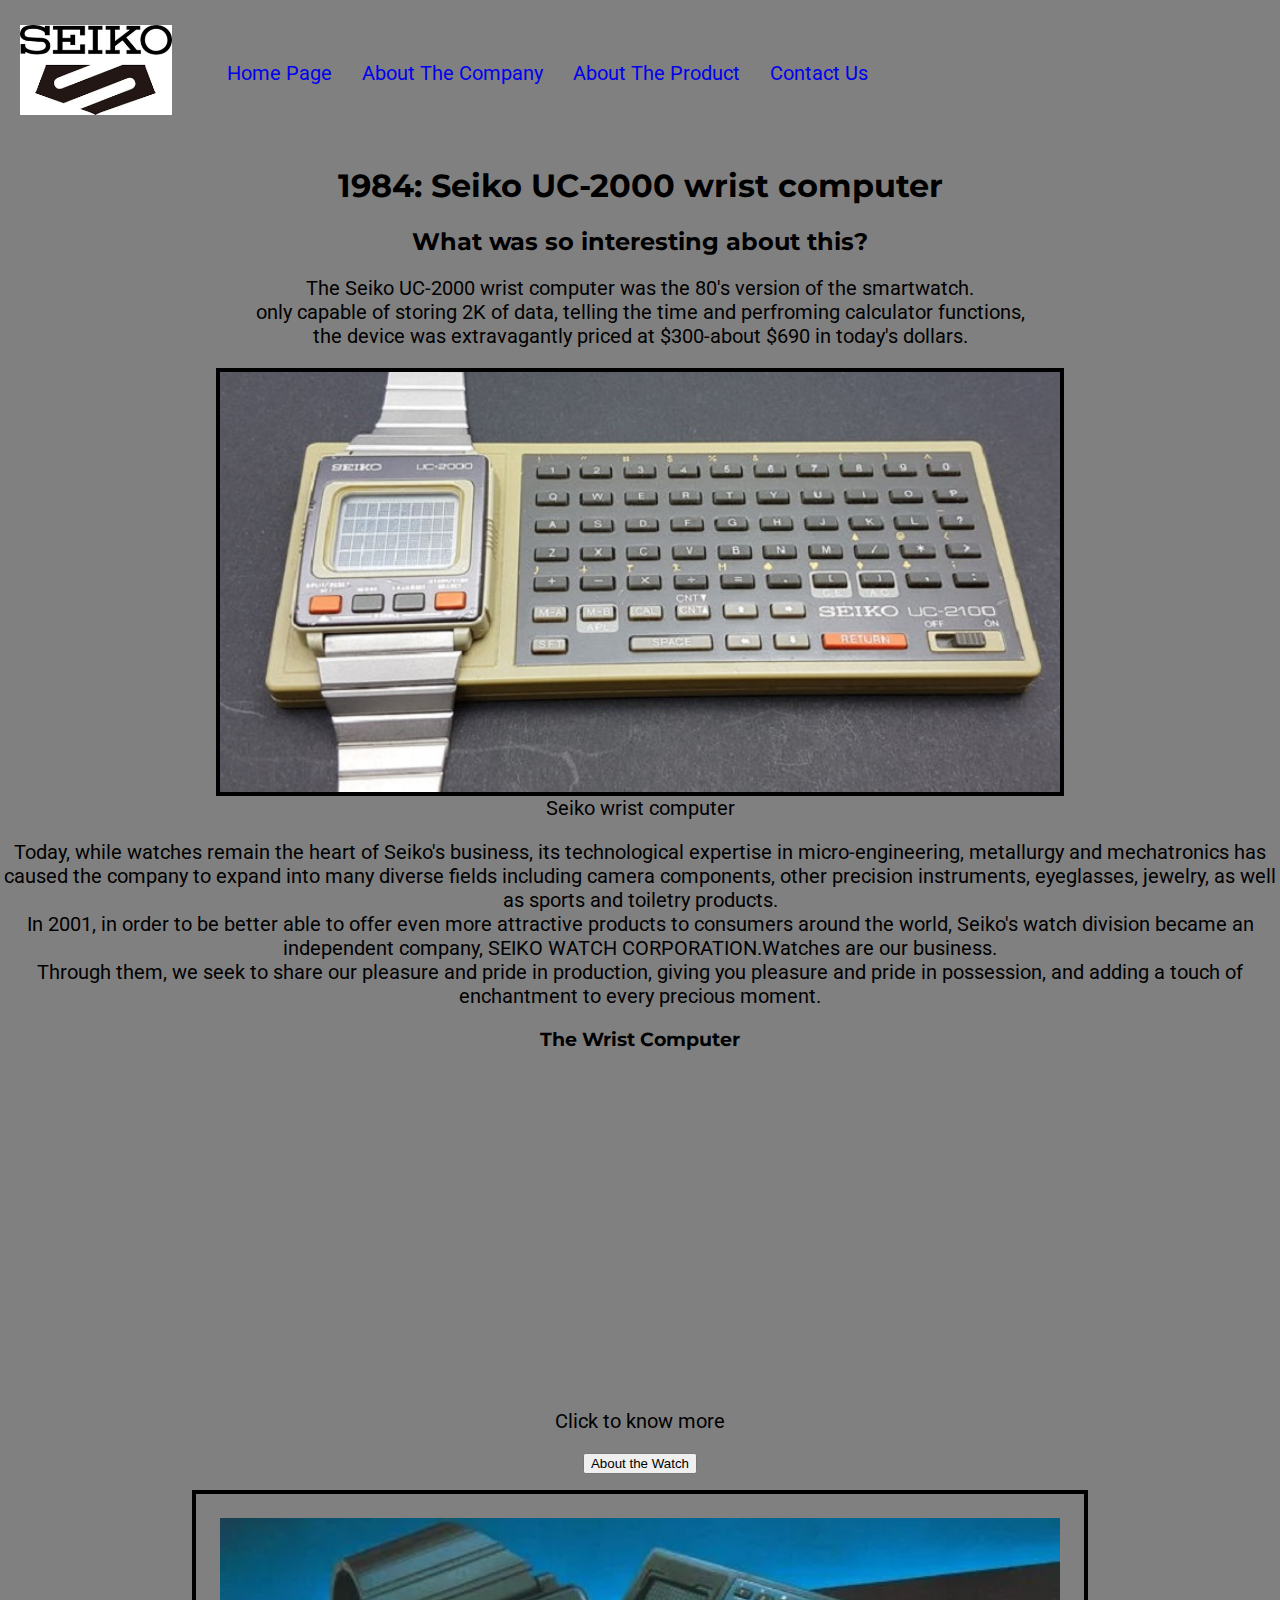
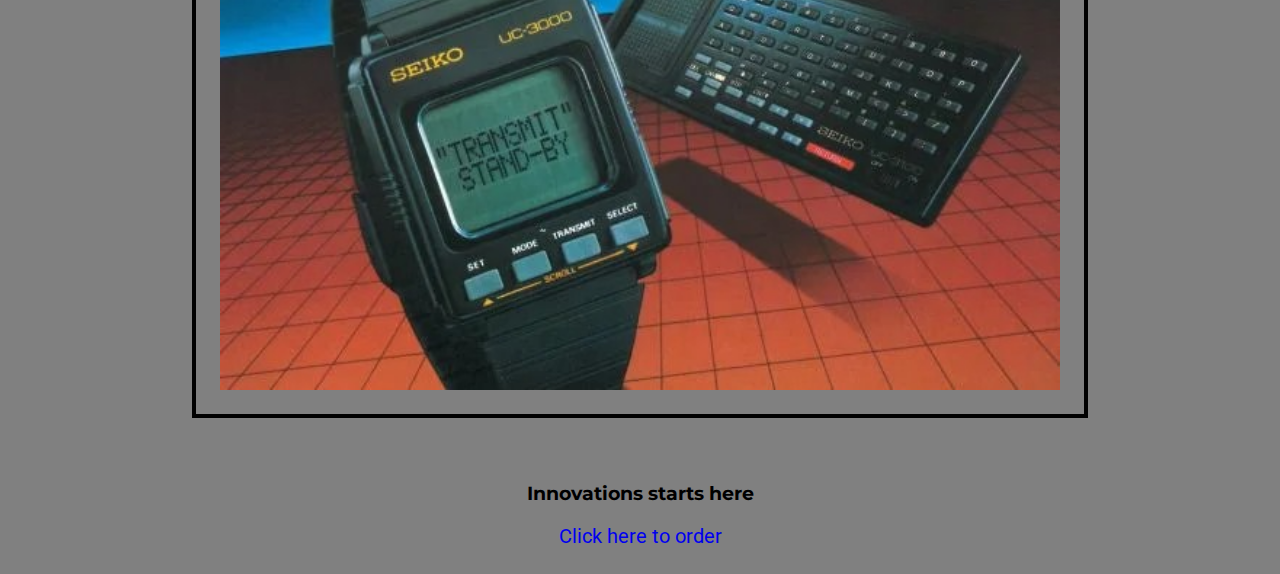
<file: final project/index.html>
<!doctype html><!--mentioning the doctype of the file -->
<html lang="en">
<!-- adding the meta data to our main project-->

<head><!--head element-->
  <meta charset="utf-8"><!-- setting the characterset-->
  <meta name="viewport" content="width=device-width, initial-scale=1">
  <title>The Wrist Computer</title> <!--the title of the html is wrist computer -->
  <!-- setting up the meta data  -->
  <meta name="description" content="THE SEIKO WATCH 2000">
  <meta name="robots" content="noindex,nofollow">
  <script src="https://code.jquery.com/jquery-3.6.0.min.js"
    integrity="sha256-/xUj+3OJU5yExlq6GSYGSHk7tPXikynS7ogEvDej/m4=" crossorigin="anonymous"></script>

  <!-- add our custom js file -->
  <script>
    $(document).ready(
      $(function () {
        $("#header").load("./Header.html");
        $("#footer").load("./Footer.html");


        // user interactions using javascript
        let x = document.querySelector(".center section div h1");
        x.addEventListener("mouseenter",()=>{
          $(x).css("color","white");
        })
        
        x.addEventListener("mouseleave",()=>{
          $(x).css("color","black");
        })


      })


  );

  </script>

  <link rel="stylesheet" href="./css/style.css"> <!-- attaching the css file to the index.html-->
  <!--adding the font-->
  <link rel="preconnect" href="https://fonts.googleapis.com">
  <link rel="preconnect" href="https://fonts.gstatic.com" crossorigin>
  <link
    href="https://fonts.googleapis.com/css2?family=Montserrat:wght@400;500;700&family=Roboto:ital,wght@0,400;0,500;0,700;1,300&display=swap"
    rel="stylesheet">
</head>
<!-- making the body a flex container -->

<body class="flex">
  <!--Adding our header first-->
  <header id="header">


  </header><!--header tags ends -->


  <main class="center"><!--defining a class to the main-->

    <section><!--section 1 -->
      <div>
        <h1>1984: Seiko UC-2000 wrist computer</h1><!-- this is out h1-->
      </div>
    </section>
    <section><!--section 2 -->
      <div>
        <h2>What was so interesting about this?</h2><!--our second heading -->
        <p>The Seiko UC-2000 wrist computer was the 80's version of the smartwatch.<br><!--break tag -->
          only capable of storing 2K of data, telling the time and perfroming calculator
          functions,<br><!--another break tag -->
          the device was extravagantly priced at $300-about $690 in today's dollars.</p>
      </div>
    </section>

    <figure><!-- insering our first picture-->
      <img src="./img/sample-img2.jpg" alt="image 1" class="center">
      <figcaption>Seiko wrist computer</figcaption><!-- this is the figure caption-->
    </figure>
    <div><!--section 3 -->
      <p>Today, while watches remain the heart of Seiko's business, its technological expertise in micro-engineering,
        metallurgy and mechatronics has caused the company to expand into many diverse fields including camera
        components, other precision instruments, eyeglasses, jewelry, as well as sports and toiletry products.<br> In
        2001, in order to be better able to offer even more attractive products to consumers around the world, Seiko's
        watch division became an independent company, SEIKO WATCH CORPORATION.Watches are our business.<br> Through
        them, we seek to share our pleasure and pride in production, giving you pleasure and pride in possession, and
        adding a touch of enchantment to every precious moment.</p>
    </div>

    <section><!--sction 5 -->
      <div>
        <h3>The Wrist Computer</h3>
        <!-- embedding a video in the html-->
        <iframe width="560" height="315" src="https://www.youtube.com/embed/Wx1ujueXMrA?si=20I0HVBJ2hUo42pn"
          title="YouTube video player" frameborder="0"
          allow="accelerometer; autoplay; clipboard-write; encrypted-media; gyroscope; picture-in-picture; web-share"
          referrerpolicy="strict-origin-when-cross-origin" allowfullscreen></iframe>
        <p id="RR">Click to know more</p>
        <button type="button"
          onclick='document.getElementById("RR").innerHTML = "Watch the complete video to get indepth knowledge about the watch" '>About
          the Watch</button>
      </div>
    </section>
    <figure><!-- insering another image -->
      <img src="./img/img2.jpg" alt="image 2" class="ok">
    </figure>




  </main><!--main tag ends  -->

  <footer id="footer"><!--footer tag -->


  </footer><!--footer tag ends  -->

</body>

</html><!-- html ends-->
</file>
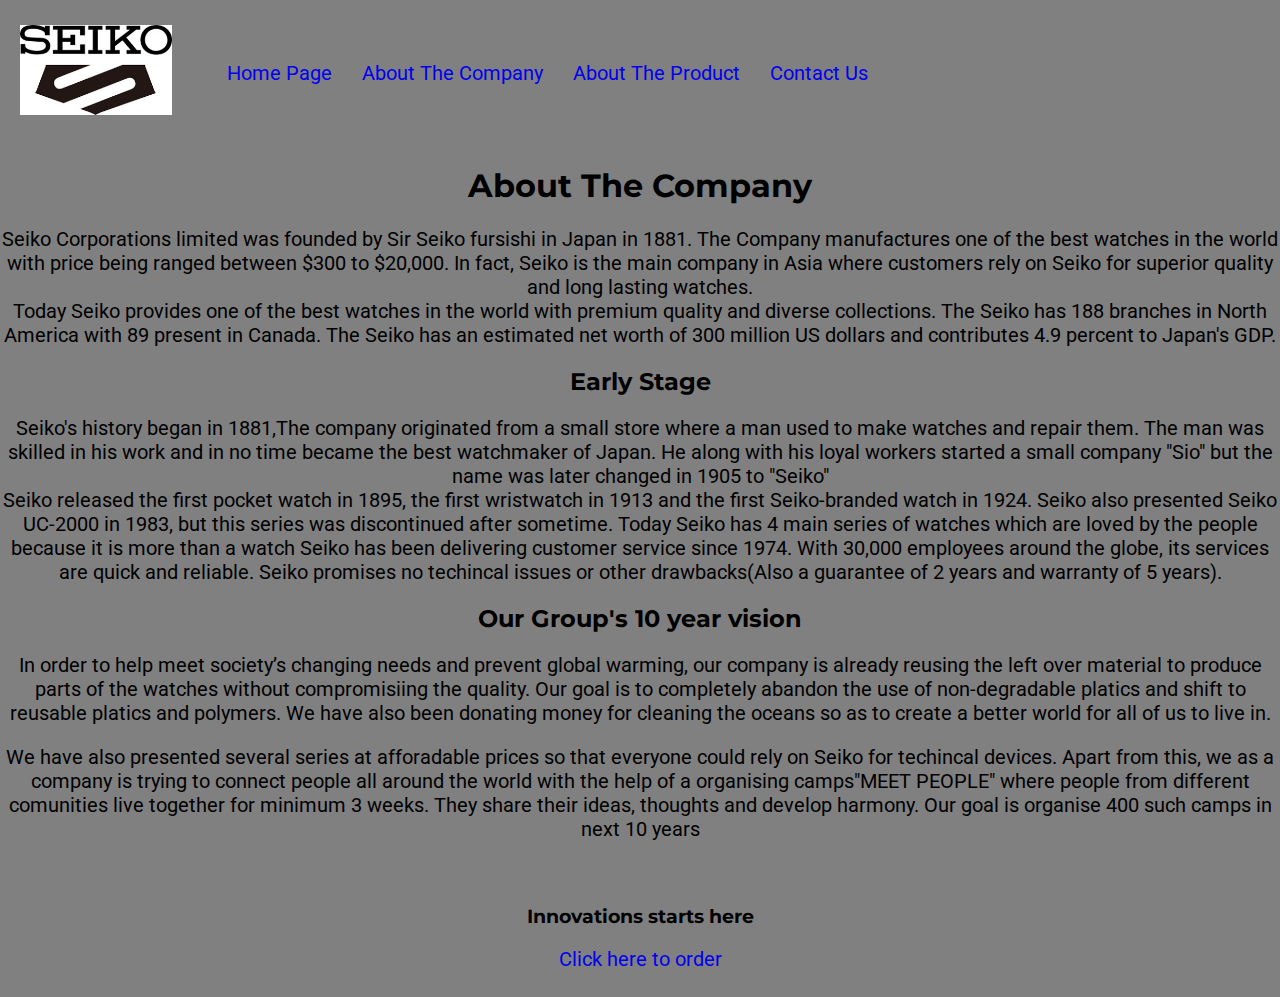
<file: final project/about.html>
<!doctype html><!--mentioning the doctype of the file -->
<html lang="en">
 <!-- adding the meta data to our main project-->
  <head><!--head element-->
  <meta charset="utf-8"><!-- setting the characterset-->
  <meta name="viewport" content="width=device-width, initial-scale=1">
  <title>The Wrist Computer</title>  <!--the title of the html is wrist computer -->
 <!-- adding the meta data  -->
  <meta name="description" content="THE SEIKO WATCH 2000">
  <meta name="robots" content="noindex,nofollow">
  <script src="https://code.jquery.com/jquery-3.6.0.min.js" integrity="sha256-/xUj+3OJU5yExlq6GSYGSHk7tPXikynS7ogEvDej/m4=" crossorigin="anonymous"></script>
  <!-- add our custom js file -->
  <script>
  $(function(){
    $("#header").load("Header.html");
    $("#footer").load("Footer.html");
  });

  </script>
  

  <link rel="stylesheet" href="./css/style.css"><!-- attaching the css file to the index.html-->
  <!--adding the google fonts-->
  <link rel="preconnect" href="https://fonts.googleapis.com">
  <link rel="preconnect" href="https://fonts.gstatic.com" crossorigin>
  <link href="https://fonts.googleapis.com/css2?family=Montserrat:wght@400;500;700&family=Roboto:ital,wght@0,400;0,500;0,700;1,300&display=swap" rel="stylesheet">
 </head>
 <!-- making the body a flex container -->
  <body class="flex">
   <!--Adding our header first-->
    <header id="header">

      </header><!--header tags ends -->
   <main class="center"><!--main tag with class center -->

     <!-- the information provided is false -->
     <h1>About The Company</h1><!-- heading 1-->
     <p>Seiko Corporations limited was founded by Sir Seiko fursishi in Japan in 1881. The Company manufactures one of the best watches in the world with price being ranged between $300 to $20,000. In fact, Seiko is the main company in Asia where customers rely on Seiko for superior quality and long lasting watches.<br>
     Today Seiko provides one of the best watches in the world with premium quality and diverse collections. The Seiko has 188 branches in North America with 89 present in Canada. The Seiko has an estimated net worth of 300 million US dollars and contributes 4.9 percent to Japan's GDP.</p>


     <h2>Early Stage</h2><!-- heading 2-->
     <p>Seiko's history began in 1881,The company originated from a small store where a man used to make watches and repair them. The man was skilled in his work and in no time became the best watchmaker of Japan. He along with his loyal workers started a small company "Sio" but the name was later changed in 1905 to "Seiko" <br>

     Seiko released the first pocket watch in 1895, the first wristwatch in 1913 and the first Seiko-branded watch in 1924. Seiko also presented Seiko UC-2000 in 1983, but this series was discontinued after sometime. Today Seiko has 4 main series of watches which are loved by the people because it is more than a watch   Seiko has been delivering customer service since 1974. With 30,000 employees around the globe, its services are quick and reliable. Seiko promises no techincal issues or other drawbacks(Also a guarantee of 2 years and warranty of 5 years).</p>


     <h2>Our Group's 10 year vision</h2>

     <p>
       In order to help meet society’s changing needs and prevent global warming, our company is already reusing the left over material to produce parts of the watches without compromisiing the quality. Our goal is to completely
       abandon the use of non-degradable platics and shift to reusable platics and polymers. We have also been donating money for cleaning the oceans so as to create a better world for all of us to live in.


     </p>


     <p>We have also presented several series at afforadable prices so that everyone could rely on Seiko for techincal devices. Apart from this, we as a company is trying to connect people all around the world with the help of a organising camps"MEET PEOPLE" where people from different comunities live together for minimum 3 weeks. They share their ideas, thoughts and develop harmony. Our goal is organise 400 such camps in next 10 years</p>


   </main><!--main tag ends -->

     <footer id="footer"><!-- footer tag-->

  </footer>


</body><!--body tag ends -->


 </html><!--html ends -->
</file>
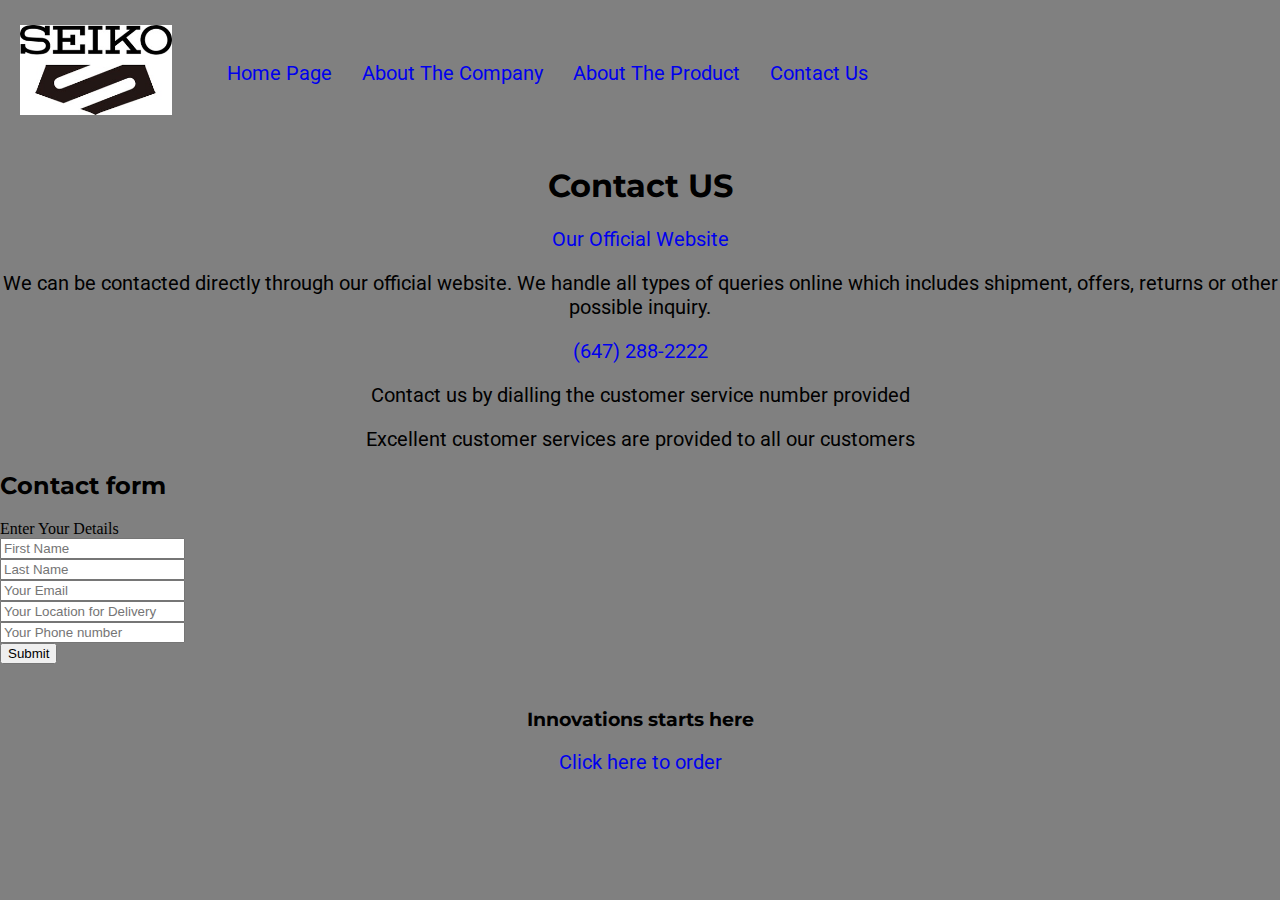
<file: final project/contact.html>
<!doctype html><!--mentioning the doctype of the file -->
<html lang="en">
 <!-- adding the meta data to our main project-->
  <head><!--head element-->
  <meta charset="utf-8"><!-- setting the characterset-->
  <meta name="viewport" content="width=device-width, initial-scale=1">
  <title>The Wrist Computer</title>  <!--the title of the html is wrist computer -->
 <!-- setting up the meta data  -->
  <meta name="description" content="THE SEIKO WATCH 2000">
  <meta name="robots" content="noindex,nofollow">
  <script src="https://code.jquery.com/jquery-3.6.0.min.js" integrity="sha256-/xUj+3OJU5yExlq6GSYGSHk7tPXikynS7ogEvDej/m4=" crossorigin="anonymous"></script>
  <!-- add our custom js file -->
  <script>
  $(function(){
    $("#header").load("Header.html");
    $("#footer").load("Footer.html");
  });

  </script>

  <link rel="stylesheet" href="./css/style.css"><!-- attaching the css file to the index.html-->
  <!--adding the font-->
  <link rel="preconnect" href="https://fonts.googleapis.com">
  <link rel="preconnect" href="https://fonts.gstatic.com" crossorigin>
  <link href="https://fonts.googleapis.com/css2?family=Montserrat:wght@400;500;700&family=Roboto:ital,wght@0,400;0,500;0,700;1,300&display=swap" rel="stylesheet">
 </head>
 <!-- making the body a flex container -->
  <body class="flex">
   <!--Adding our header first-->
    <header id="header">

      </header><!--header tags ends -->

   <main class="center"><!--main tag starts and a class ok is defined -->

     <h1>Contact US</h1><!--our first heading -->

     <a href="https://www.seikowatches.com/ca-en">Our Official Website</a><!--link of the official website of seiko -->
     <p>We can be contacted directly through our official website. We handle all types of queries online which includes shipment, offers, returns or other possible inquiry.</p>

     <a href="Customer-Service1:647-288-2222">(647) 288-2222</a><!--official number of customer care of seiko -->
    <p>Contact us by dialling the customer service number provided</p>


    <p>Excellent customer services are provided to all our customers</p>
   </main>

   <section><!--making a contact form -->
     <h2>Contact form</h2><!-- second heading-->
      <form action="input" method="Post" autocomplete="on" enctype="multipart/form-data"><!-- Using form element to take the input from the user-->
     <label>Enter Your Details</label><!-- asking the user for the details-->
     <br>
     <input type="text" name="First name" placeholder="First Name" required><!-- the first name-->
     <br>
     <input type="text" name="Last name" placeholder="Last Name" required><!-- last name-->
     <br>
     <input type="email" name="email" placeholder="Your Email" required><!-- email id-->
     <br>
     <input type="text" name="Location" placeholder="Your Location for Delivery" required><!-- the location of the user for the delivery-->
     <br>
     <input type="number" name="Phone number" placeholder="Your Phone number" required><!-- phone number-->
     <br>


     </form>
     </section>
   <div><!--second section -->
       <form>
            <input type="submit" value="Submit"><!--submit button -->
       </form>
     </div>



   <footer id="footer"><!-- our footer-->



   </footer>

 </body><!-- body ends-->



 </html><!--html ends -->
</file>
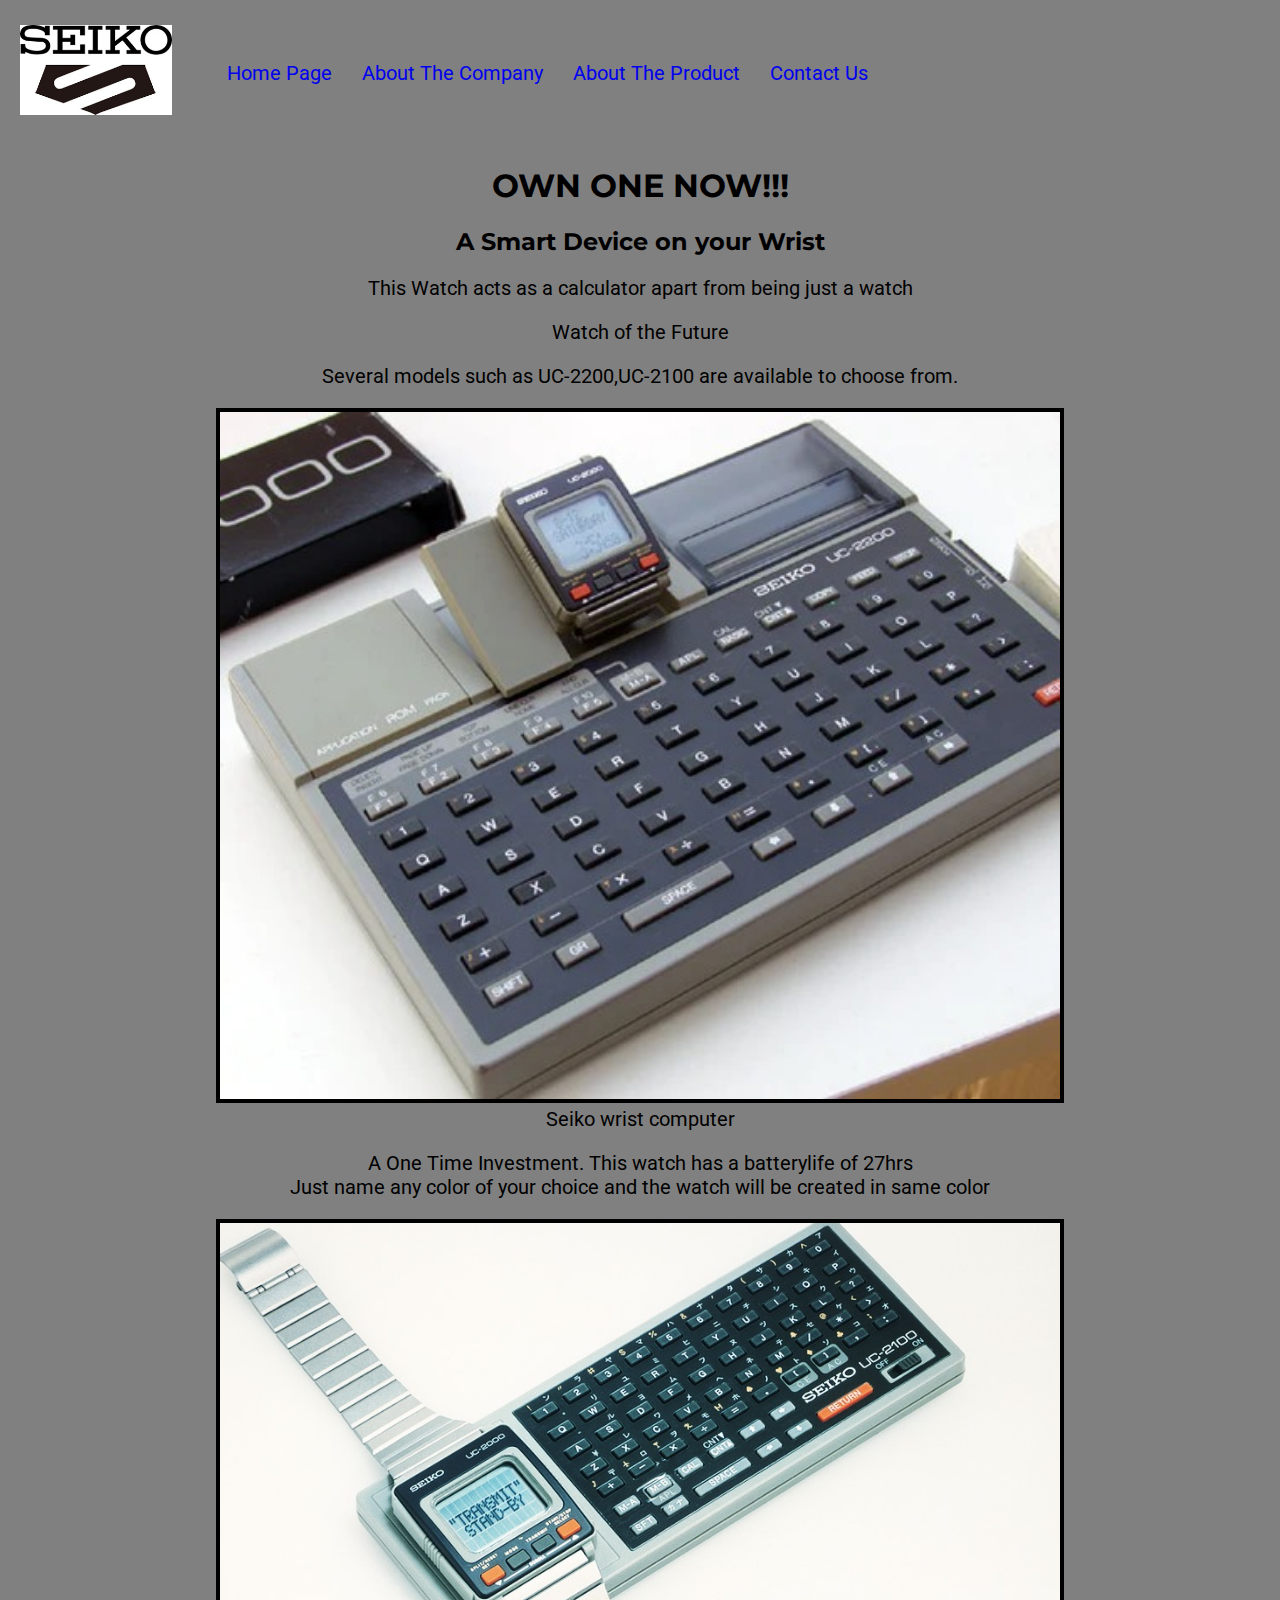
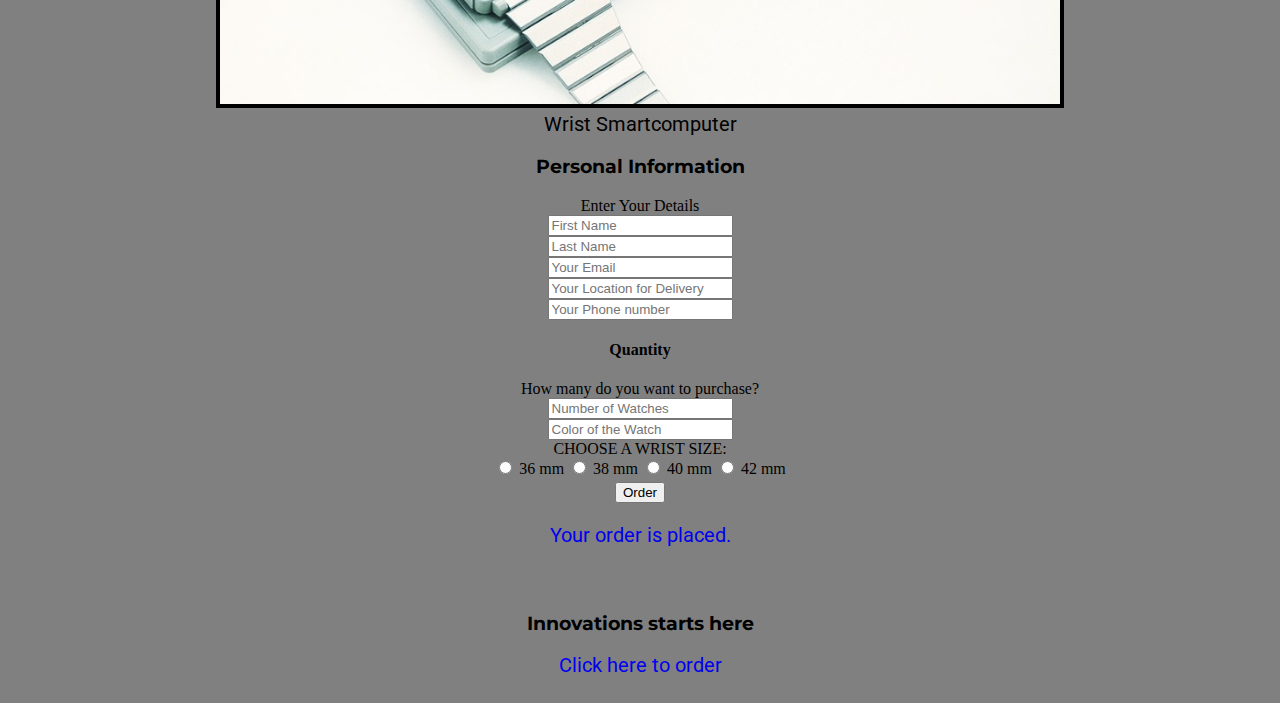
<file: final project/product.html>
<!doctype html><!--mentioning the doctype of the file -->
<html lang="en">
 <!-- adding the meta data to our main project-->
  <head><!--head element-->
  <meta charset="utf-8"><!-- setting the characterset-->
  <meta name="viewport" content="width=device-width, initial-scale=1">
  <title>The Wrist Computer</title>  <!--the title of the html is wrist computer -->
 <!-- setting up the meta data  -->
  <meta name="description" content="THE SEIKO WATCH 2000">
  <meta name="robots" content="noindex,nofollow">
  <script src="https://code.jquery.com/jquery-3.6.0.min.js" integrity="sha256-/xUj+3OJU5yExlq6GSYGSHk7tPXikynS7ogEvDej/m4=" crossorigin="anonymous"></script>
  <!-- add our custom js file -->
  <script>
  $(function(){
    $("#header").load("Header.html");
    $("#footer").load("Footer.html");
  });

  </script>
  

  <link rel="stylesheet" href="./css/style.css"> <!-- attaching the css file to the index.html-->
  <!--adding the font-->
  <link rel="preconnect" href="https://fonts.googleapis.com">
  <link rel="preconnect" href="https://fonts.gstatic.com" crossorigin>
  <link href="https://fonts.googleapis.com/css2?family=Montserrat:wght@400;500;700&family=Roboto:ital,wght@0,400;0,500;0,700;1,300&display=swap" rel="stylesheet">
 </head>
 <!-- making the body a flex container -->
  <body class="flex">
   <!--Adding our header first-->
    <header id="header">

      </header><!--header tags ends -->
<main class="center"><!--starting the main tag -->

<div><!-- a div containner-->
    <h1>OWN ONE NOW!!!</h1><!-- our h1-->
    <h2>A Smart Device on your Wrist</h2><!-- our h2-->

      <p>This Watch acts as a calculator apart from being just a watch</p>
      <p>Watch of the Future</p>
      <p>Several models such as UC-2200,UC-2100 are available to choose from. </p>
</div>
      <div><!--another div container -->

   <figure><!--adding our figures -->
     <img src="./img/img5.jpg" alt="image 1"><!--adding a class to figure 1 -->
     <figcaption>Seiko wrist computer</figcaption>

   </figure>

     <p>A One Time Investment. This watch has a batterylife of 27hrs
     <br>Just name any color of your choice and the watch will be created in same color

   </p>

     <figure>


     <img src="./img/product3.jpg" alt="image 3"><!--adding a class to figure 2 and 3 -->
     <figcaption>Wrist Smartcomputer</figcaption>

   </figure>

</div>

     <section><!-- section 1-->
       <h3>Personal Information</h3><!--heading 3 -->
       <!-- making a form tag so as to collect information-->
        <form action="input" method="Post" autocomplete="on" enctype="multipart/form-data"><!-- Using form element to take the input from the user-->
       <label>Enter Your Details</label><!-- asking the user for the details-->
       <br>
       <input type="text" name="First name" placeholder="First Name" required><!-- the first name-->
       <br>
       <input type="text" name="Last name" placeholder="Last Name" required><!-- last name-->
       <br>
       <input type="email" name="email" placeholder="Your Email" required><!-- email id-->
       <br>
       <input type="text" name="Location" placeholder="Your Location for Delivery" required><!-- the location of the user for the delivery-->
       <br>
       <input type="number" name="Phone number" placeholder="Your Phone number" required><!-- asking for our phone number-->
       <br>

       </form>
       </section>

     <section><!-- section 2-->
       <h4>Quantity</h4><!-- heading 4-->
        <form action="input" method="Post" autocomplete="on" enctype="multipart/form-data"><!-- Using form element to take the input from the user-->
          <label>How many do you want to purchase?</label><!-- asking the user  for the number of watches-->
          <br>
          <input type="number" name="Number of Watches" placeholder="Number of Watches" required><!-- the amount -->
          <br>
          <input type="text" name="Color of the Watch" placeholder="Color of the Watch" required><!-- the amount -->
          <br>

        </form>

      </section>

      <div><!--section 3 -->

          <form action="input" method="Post" autocomplete="on" enctype="multipart/form-data">
        <label>CHOOSE A WRIST SIZE:  </label>
        <br>
        <input type="radio" id="36mm" name="size" value="36 mm"><!-- 36mm size-->
        <label for="36mm">36 mm</label>
        <input type="radio" id="38mm" name="size" value="38 mm"><!-- 38mm size-->
        <label for="38mm">38 mm</label>
        <input type="radio" id="40mm" name="size" value="40 mm"><!-- 40mm lsize-->
        <label for="40mm">40 mm</label>
        <input type="radio" id="42mm" name="size" value="42 mm"><!-- 42mm size-->
        <label for="42mm">42 mm</label>


       <br>
       <input type="submit" value="Order"><!--click on this to order -->

       <a href="http://127.0.0.1:5500/input">
        <p>Your order is placed.</p>
       </a>
       
        </form>


      </div>
</main><!--main tag ends -->

<footer id="footer"><!--our footer -->



</footer>
</body><!-- body tag ends-->
 </html><!--html ends -->
</file>
<file: final project/css/style.css>
body{
    margin: 0px;/*margin is 0px */
   background-color: #808080;/* dark grey color is added */
  }
  
  
  h1,h2,h3{
   font-family: 'Montserrat', sans-serif;/*font is montessart and family is sans-serif */
  
  }
  
  
  p,a,li,figcaption{/* paragraph, a , li will inherit following properties*/
    font-family: 'Roboto', sans-serif;
    font-size: 20px;/*font size is 20px */
    text-decoration: none;/* no text decoration*/
  }
  
  
  .flex > header{
  
    height:125px;/* height is 125 px*/
    padding: 10px 20px;/*padding of top and bottom */
    display: flex;/* displaying flex*/
    align-items: center;/*items will be aligned center */
  
    }
  
    .flex > header > div > a > img{
      width:auto;/* width of the image is auto*/
      height:90px;/* height is 100%*/
    }
  
    .flex > header > nav > ul {
     margin: 0px;/* margin is 0px*/
     list-style: none;/*removing the dots in list */
     display: flex;/* display flex*/
    }
  
    .flex > header > nav > ul > li{
      padding: 0px 15px;/* padding */
    }
  
  .center{
      /* class center will acquire the below stated properties*/
  
     height:100%;/* height will be auto adjusted*/
     display: block;
     margin-left: auto;/*both the left and right margin is auto*/
     margin-right: auto;
     width: 100%;/*70% width */
     text-align:  center;
   }
  
    .center img {
  
     width : 70%;
     border: 4px solid #000000;/*adding a border to the image*/
   } 
  
  
  
  .ok{
    /* ok class*/
     width: 70%;/*width is 70%*/
     margin:auto;/*margin is auto*/ 
     padding: 2%;
     height:75%;
     width:75%;
       border:solid #000000;/*adding a border to the image*/
  
  
   }
  
  
   footer{
  
     padding:2%;
     text-align: center;
  
   }
  
  
  
   @media screen and (max-width:1024px){
  
      nav > ul {
  
        width: auto;
      align-items: center;
        flex-flow:column;
  
      }
   }
  
  
   @media screen and (max-width:620px){
     header{
  height: auto;
  align-items: center;
    flex-flow:column;
  
     }
    }
</file>
